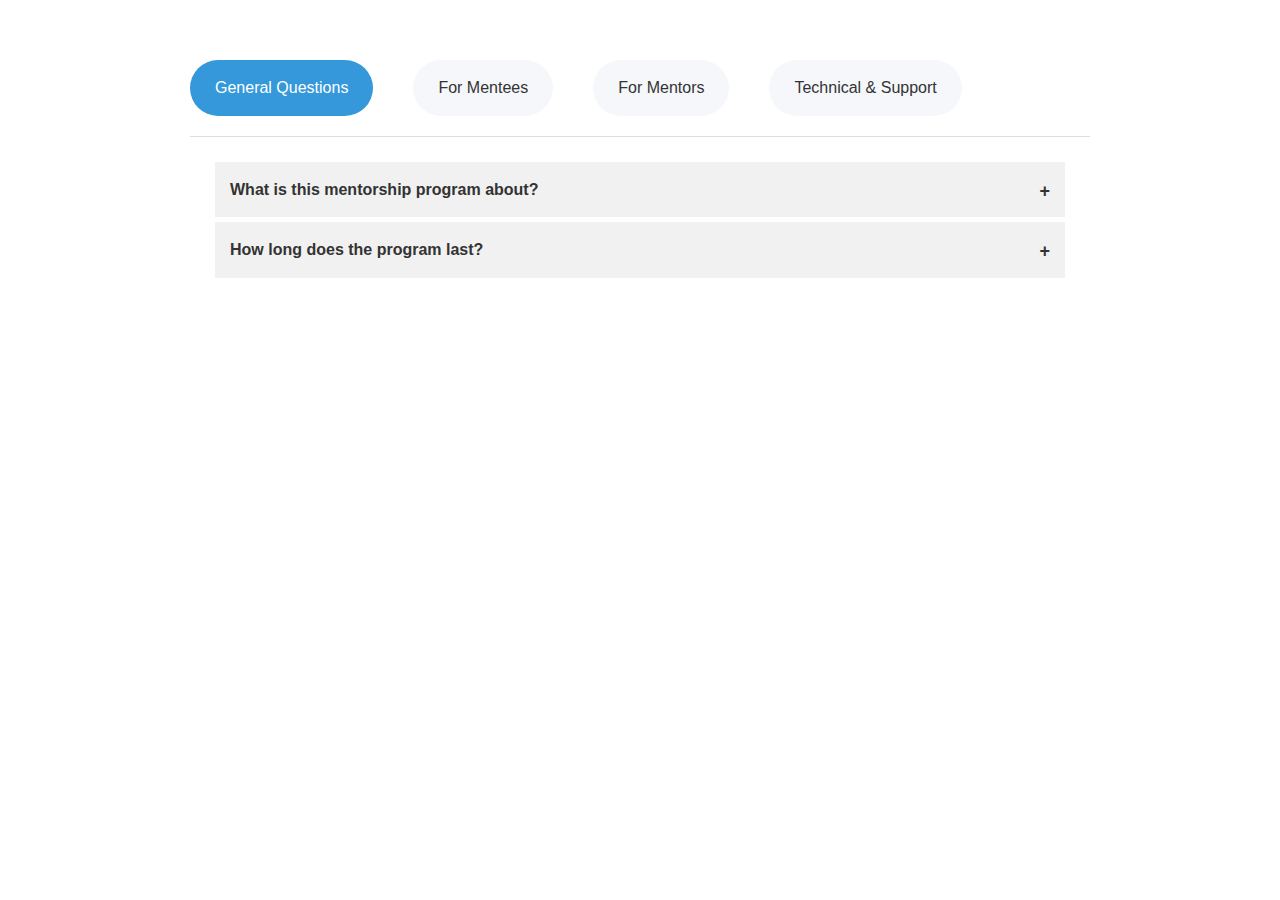
<file: landingPage/tabs.html>
<!DOCTYPE html>
<html lang="en">
<head>
  <meta charset="UTF-8">
  <meta name="viewport" content="width=device-width, initial-scale=1.0">
  <title>Tabs and Accordion Demo</title>
  <style>
    body {
      font-family: Arial, sans-serif;
      line-height: 1.6;
      color: #333;
      max-width: 900px;
      margin: 0 auto;
      padding: 20px;
    }

    /* Tabs Implementation */
    .tabs {
      margin: 40px 0;
    }

    .tabs-container {
      width: 100%;
    }

    .tab-input {
      display: none;
    }

    .tabs-labels {
      display: flex;
      justify-content: flex-start;
      gap: 40px;
      margin-bottom: 20px;
    }

    .tab-label {
      display: inline-block;
      padding: 15px 25px;
      border-radius: 30px;
      background: #F5F7FA;
      cursor: pointer;
      font-weight: medium;
      transition: background 0.3s ease;
      text-align: center;
      /* Removed flex: 1 to prevent stretching */
    }

    .tab-label:hover {
      background: #e0e0e0;
    }

    .tab-content {
      display: none;
      padding: 25px;
      background: #fff;
      border-top: 1px solid #ddd;
    }

    /* Show the tab content when corresponding radio button is checked */
    #tab1:checked ~ .tab-content-container .tab1-content,
    #tab2:checked ~ .tab-content-container .tab2-content,
    #tab3:checked ~ .tab-content-container .tab3-content,
    #tab4:checked ~ .tab-content-container .tab4-content {
      display: block;
    }

    /* Active tab styles */
    #tab1:checked ~ .tabs-labels .tab1-label,
    #tab2:checked ~ .tabs-labels .tab2-label,
    #tab3:checked ~ .tabs-labels .tab3-label,
    #tab4:checked ~ .tabs-labels .tab4-label {
      background: #3498db;
      color: white;
    }

    /* Accordion Implementation */
    .accordion-item {
      margin-bottom: 5px;
    }

    .accordion-input {
      display: none;
    }

    .accordion-label {
      display: block;
      padding: 15px;
      background: #f1f1f1;
      cursor: pointer;
      font-weight: bold;
      position: relative;
      transition: background 0.3s ease;
    }

    .accordion-label:hover {
      background: #e0e0e0;
    }

    .accordion-label::after {
      content: '+';
      position: absolute;
      right: 15px;
      top: 15px;
      font-size: 18px;
      transition: transform 0.3s ease;
    }

    .accordion-content {
      max-height: 0;
      overflow: hidden;
      transition: max-height 0.3s ease;
      background: #fff;
    }

    .accordion-content-inner {
      padding: 0 15px;
      border-top: 1px solid #ddd;
    }

    /* Show accordion content when checkbox is checked */
    .accordion-input:checked ~ .accordion-label {
      background: #3498db;
      color: white;
    }

    .accordion-input:checked ~ .accordion-label::after {
      content: '-';
    }

    .accordion-input:checked ~ .accordion-content {
      max-height: 500px; /* Large enough to fit content */
    }

    .accordion-input:checked ~ .accordion-content .accordion-content-inner {
      padding: 15px;
    }

    /* Responsive styles */
    @media (max-width: 768px) {
      .tabs-labels {
        flex-wrap: wrap;
        gap: 15px;
      }
      
      .tab-label {
        /* Removed width: 100% to prevent full-width stretching */
        min-width: 150px;
      }
    }
  </style>
</head>
<body>
  <div class="faq-container">
    <div class="tabs">
      <div class="tabs-container">
        <!-- Hidden radio inputs for tab control -->
        <input type="radio" name="tabs" id="tab1" class="tab-input" checked>
        <input type="radio" name="tabs" id="tab2" class="tab-input">
        <input type="radio" name="tabs" id="tab3" class="tab-input">
        <input type="radio" name="tabs" id="tab4" class="tab-input">
  
        <!-- Tab labels - moved to correct position in HTML structure -->
        <div class="tabs-labels">
          <label for="tab1" class="tab-label tab1-label">General Questions</label>
          <label for="tab2" class="tab-label tab2-label">For Mentees</label>
          <label for="tab3" class="tab-label tab3-label">For Mentors</label>
          <label for="tab4" class="tab-label tab4-label">Technical & Support</label>
        </div>
        
        <!-- Tab content -->
        <div class="tab-content-container">
          <div class="tab-content tab1-content">
            <div class="accordion-item">
              <input type="checkbox" id="accordion1" class="accordion-input">
              <label for="accordion1" class="accordion-label">What is this mentorship program about?</label>
              <div class="accordion-content">
                <div class="accordion-content-inner">
                  <h3>Program Overview</h3>
                  <p>This is the content for the first accordion item. Accordions are useful for FAQ sections, grouped information, and any content that needs to be expandable/collapsible.</p>
                  <p>Click on the header to close this section!</p>
                </div>
              </div>
            </div>
            
            <div class="accordion-item">
              <input type="checkbox" id="accordion1-2" class="accordion-input">
              <label for="accordion1-2" class="accordion-label">How long does the program last?</label>
              <div class="accordion-content">
                <div class="accordion-content-inner">
                  <h3>Program Duration</h3>
                  <p>Our mentorship program typically runs for 3 months, with weekly or bi-weekly meetings between mentors and mentees.</p>
                </div>
              </div>
            </div>
          </div>
          
          <div class="tab-content tab2-content">
            <div class="accordion-item">
              <input type="checkbox" id="accordion2-1" class="accordion-input">
              <label for="accordion2-1" class="accordion-label">How do I apply as a mentee?</label>
              <div class="accordion-content">
                <div class="accordion-content-inner">
                  <h3>Mentee Application Process</h3>
                  <p>This is the content for mentees. The CSS-only accordion uses checkboxes and the :checked selector to handle the expand/collapse functionality.</p>
                  <ul>
                    <li>Complete the online application form</li>
                    <li>Participate in a screening interview</li>
                    <li>Get matched with a suitable mentor</li>
                  </ul>
                </div>
              </div>
            </div>

            <div class="accordion-item">
              <input type="checkbox" id="accordion2-2" class="accordion-input">
              <label for="accordion2-2" class="accordion-label">What should I expect from my mentor?</label>
              <div class="accordion-content">
                <div class="accordion-content-inner">
                  <h3>Mentor Expectations</h3>
                  <p>Your mentor will provide guidance, share knowledge, and help you develop skills relevant to your field of interest.</p>
                  <ul>
                    <li>Regular feedback on your progress</li>
                    <li>Professional advice and networking opportunities</li>
                    <li>Support throughout the program duration</li>
                  </ul>
                </div>
              </div>
            </div>
          </div>
          
          <div class="tab-content tab3-content">
            <div class="accordion-item">
              <input type="checkbox" id="accordion3-1" class="accordion-input">
              <label for="accordion3-1" class="accordion-label">How do I become a mentor?</label>
              <div class="accordion-content">
                <div class="accordion-content-inner">
                  <h3>Mentor Application Process</h3>
                  <p>Experienced professionals with at least 5 years in their field can apply to become mentors. The application includes:</p>
                  <ol>
                    <li>Submitting your professional resume</li>
                    <li>Writing a statement of purpose</li>
                    <li>Completing a brief interview with our program coordinator</li>
                  </ol>
                </div>
              </div>
            </div>
            
            <div class="accordion-item">
              <input type="checkbox" id="accordion3-2" class="accordion-input">
              <label for="accordion3-2" class="accordion-label">What is the time commitment for mentors?</label>
              <div class="accordion-content">
                <div class="accordion-content-inner">
                  <h3>Time Commitment</h3>
                  <p>Mentors are expected to dedicate approximately 2-4 hours per month to the program, including:</p>
                  <ul>
                    <li>Regular 1-on-1 sessions with your mentee</li>
                    <li>Occasional check-ins via email or messaging</li>
                    <li>Quarterly mentor community meetings</li>
                  </ul>
                </div>
              </div>
            </div>
          </div>
          
          <div class="tab-content tab4-content">
            <div class="accordion-item">
              <input type="checkbox" id="accordion4-1" class="accordion-input">
              <label for="accordion4-1" class="accordion-label">How do I contact technical support?</label>
              <div class="accordion-content">
                <div class="accordion-content-inner">
                  <h3>Technical Support</h3>
                  <p>If you encounter any issues with the platform or need technical assistance, you can:</p>
                  <ul>
                    <li>Email our support team at support@example.com</li>
                    <li>Use the in-app chat feature</li>
                    <li>Call our helpline at (555) 123-4567 during business hours</li>
                  </ul>
                </div>
              </div>
            </div>
            
            <div class="accordion-item">
              <input type="checkbox" id="accordion4-2" class="accordion-input">
              <label for="accordion4-2" class="accordion-label">What browsers are supported?</label>
              <div class="accordion-content">
                <div class="accordion-content-inner">
                  <h3>Browser Compatibility</h3>
                  <p>Our platform works best with the following browsers:</p>
                  <ul>
                    <li>Chrome (latest version)</li>
                    <li>Firefox (latest version)</li>
                    <li>Safari (latest version)</li>
                    <li>Edge (latest version)</li>
                  </ul>
                  <p>We recommend keeping your browser updated for the best experience.</p>
                </div>
              </div>
            </div>
          </div>
        </div>
      </div>
    </div>
  </div>
</body>
</html>
</file>
